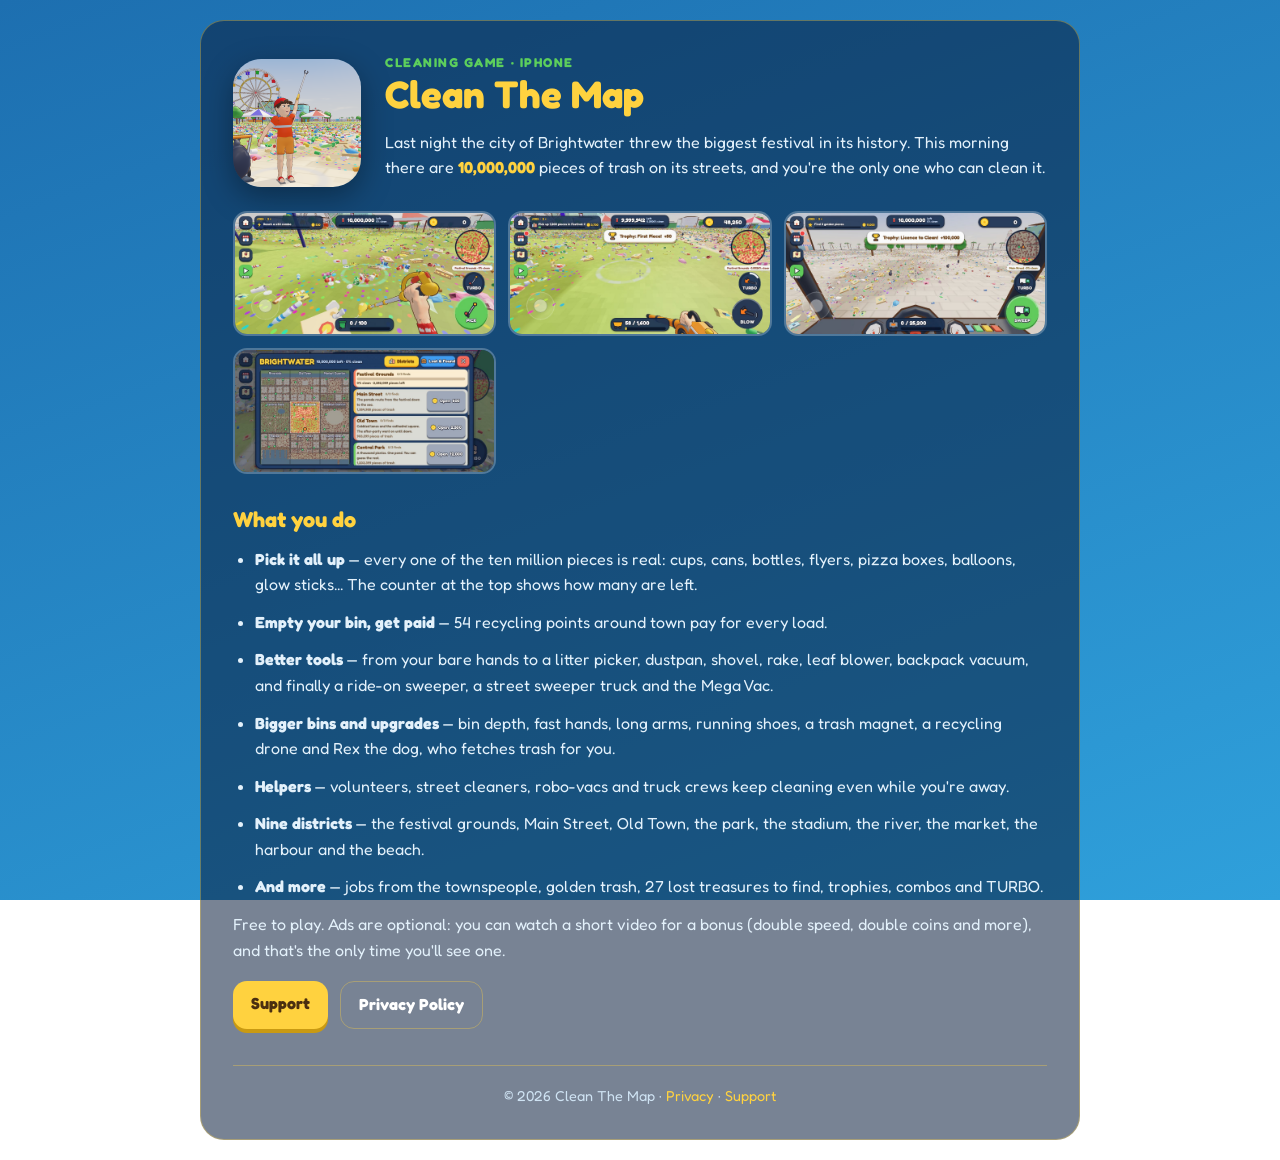
<file: index.html>
<!DOCTYPE html>
<html lang="en"><head><meta charset="UTF-8"><meta name="viewport" content="width=device-width, initial-scale=1.0">
<title>Clean The Map</title><meta name="description" content="Clean The Map — the festival is over and the city is buried in 10,000,000 pieces of trash. Pick it all up, one piece at a time. A cheerful cleaning game for iPhone.">
<link rel="icon" href="icon.png"><link rel="preconnect" href="https://fonts.googleapis.com"><link href="https://fonts.googleapis.com/css2?family=Fredoka:wght@400;600;700&display=swap" rel="stylesheet"><link rel="stylesheet" href="style.css"></head>
<body><div class="container">
<div class="hero"><img src="icon.png" alt="Clean The Map icon"><div><div class="tag">Cleaning game · iPhone</div><h1>Clean The Map</h1><p>Last night the city of Brightwater threw the biggest festival in its history. This morning there are <span class="big">10,000,000</span> pieces of trash on its streets, and you're the only one who can clean it.</p></div></div>
<div class="shots"><img src="img/play.jpg" alt="Picking up trash in first person"><img src="img/blower.jpg" alt="The leaf blower"><img src="img/truck.jpg" alt="Driving the ride-on sweeper"><img src="img/map.jpg" alt="The city map"></div>
<h2>What you do</h2>
<ul>
<li><b>Pick it all up</b> — every one of the ten million pieces is real: cups, cans, bottles, flyers, pizza boxes, balloons, glow sticks... The counter at the top shows how many are left.</li>
<li><b>Empty your bin, get paid</b> — 54 recycling points around town pay for every load.</li>
<li><b>Better tools</b> — from your bare hands to a litter picker, dustpan, shovel, rake, leaf blower, backpack vacuum, and finally a ride-on sweeper, a street sweeper truck and the Mega Vac.</li>
<li><b>Bigger bins and upgrades</b> — bin depth, fast hands, long arms, running shoes, a trash magnet, a recycling drone and Rex the dog, who fetches trash for you.</li>
<li><b>Helpers</b> — volunteers, street cleaners, robo-vacs and truck crews keep cleaning even while you're away.</li>
<li><b>Nine districts</b> — the festival grounds, Main Street, Old Town, the park, the stadium, the river, the market, the harbour and the beach.</li>
<li><b>And more</b> — jobs from the townspeople, golden trash, 27 lost treasures to find, trophies, combos and TURBO.</li>
</ul>
<p>Free to play. Ads are optional: you can watch a short video for a bonus (double speed, double coins and more), and that's the only time you'll see one.</p>
<div class="links"><a class="btn" href="support.html">Support</a><a class="btn ghost" href="privacy.html">Privacy Policy</a></div>
<footer>© 2026 Clean The Map · <a href="privacy.html">Privacy</a> · <a href="support.html">Support</a></footer>
</div></body></html>
</file>
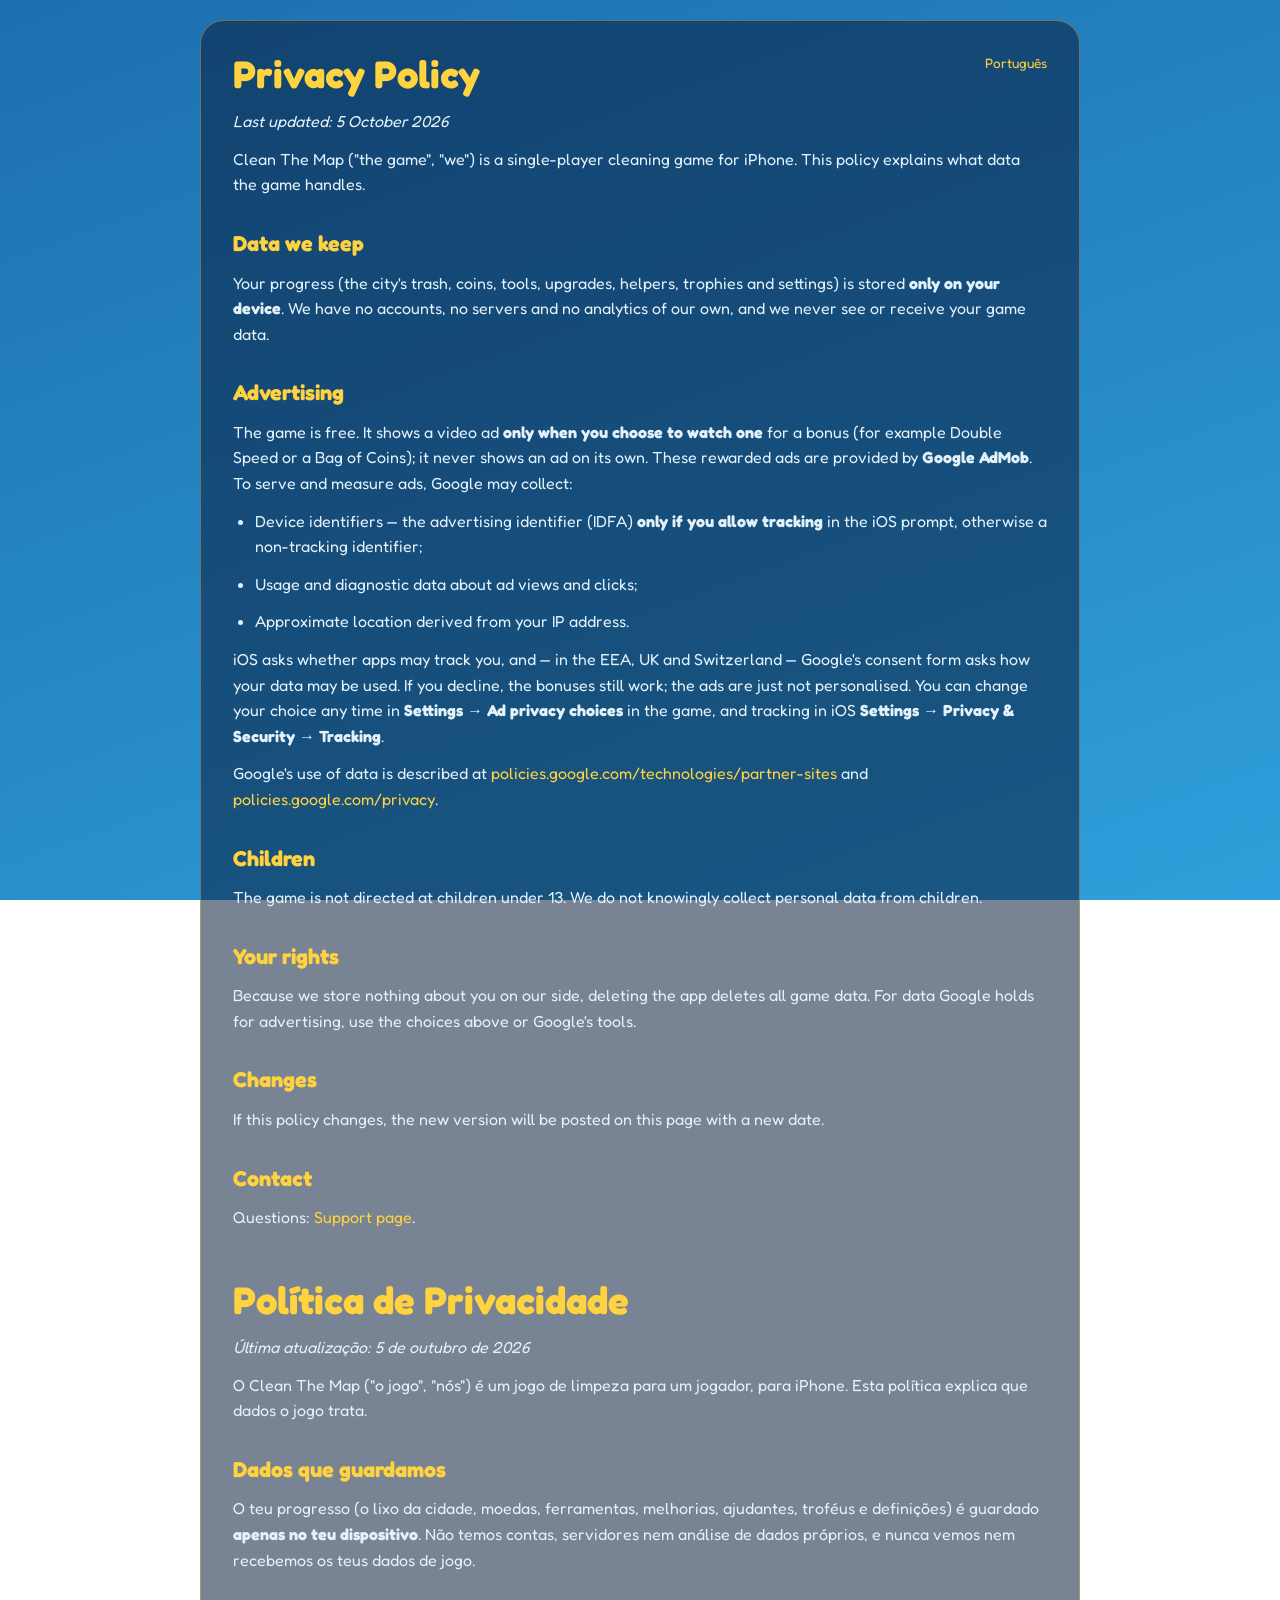
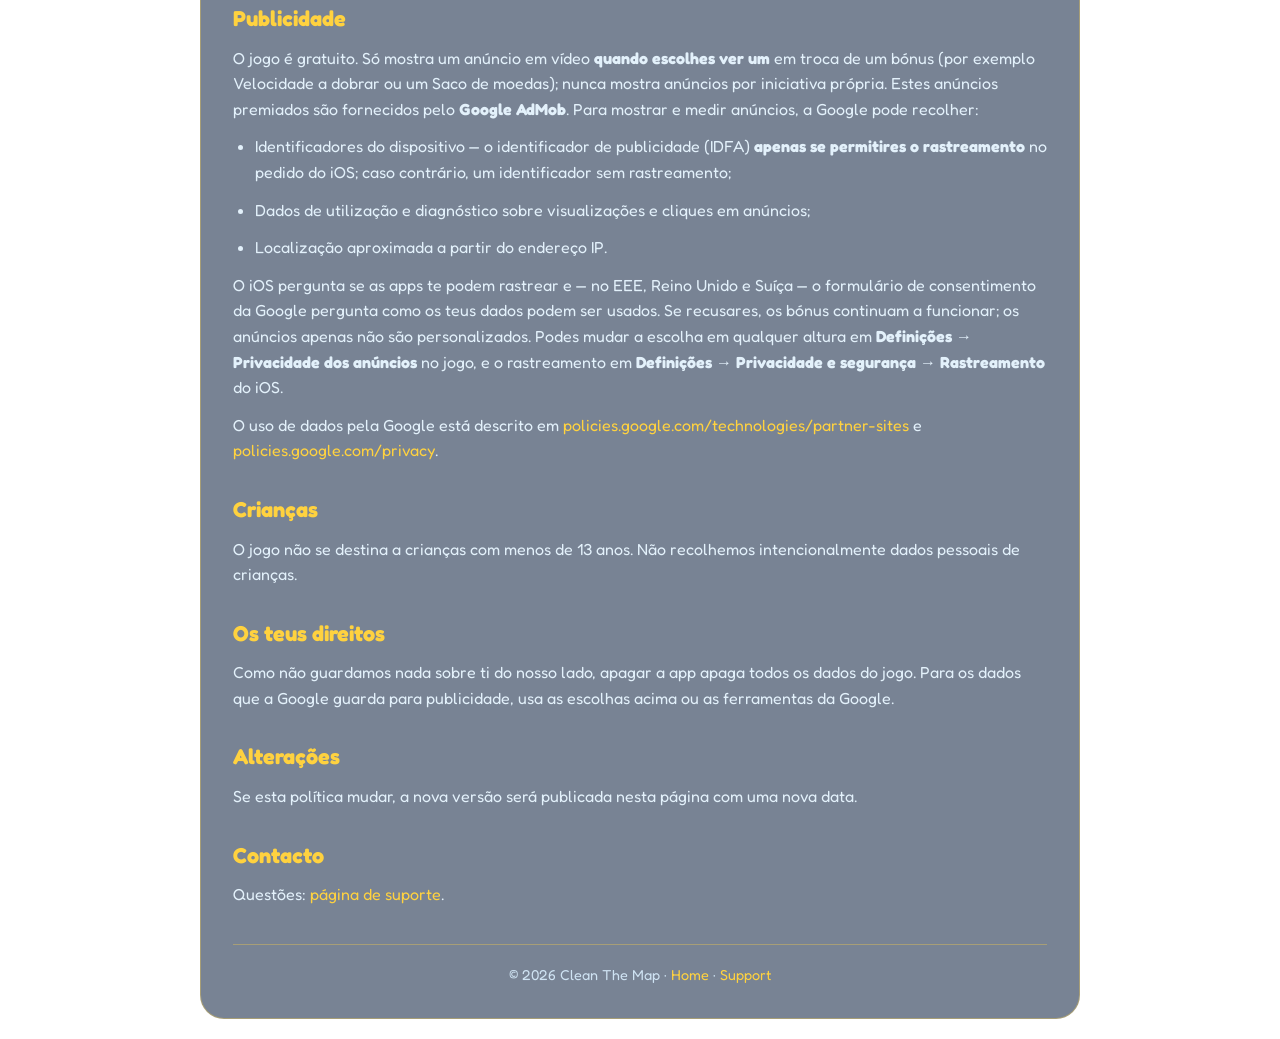
<file: privacy.html>
<!DOCTYPE html>
<html lang="en"><head><meta charset="UTF-8"><meta name="viewport" content="width=device-width, initial-scale=1.0">
<title>Clean The Map — Privacy Policy</title><link rel="icon" href="icon.png"><link href="https://fonts.googleapis.com/css2?family=Fredoka:wght@400;600;700&display=swap" rel="stylesheet"><link rel="stylesheet" href="style.css"></head>
<body><div class="container">
<a class="lang" href="#pt">Português</a>
<h1>Privacy Policy</h1>
<p><i>Last updated: 5 October 2026</i></p>
<p>Clean The Map ("the game", "we") is a single-player cleaning game for iPhone. This policy explains what data the game handles.</p>
<h2>Data we keep</h2>
<p>Your progress (the city's trash, coins, tools, upgrades, helpers, trophies and settings) is stored <b>only on your device</b>. We have no accounts, no servers and no analytics of our own, and we never see or receive your game data.</p>
<h2>Advertising</h2>
<p>The game is free. It shows a video ad <b>only when you choose to watch one</b> for a bonus (for example Double Speed or a Bag of Coins); it never shows an ad on its own. These rewarded ads are provided by <b>Google AdMob</b>. To serve and measure ads, Google may collect:</p>
<ul><li>Device identifiers — the advertising identifier (IDFA) <b>only if you allow tracking</b> in the iOS prompt, otherwise a non-tracking identifier;</li><li>Usage and diagnostic data about ad views and clicks;</li><li>Approximate location derived from your IP address.</li></ul>
<p>iOS asks whether apps may track you, and — in the EEA, UK and Switzerland — Google's consent form asks how your data may be used. If you decline, the bonuses still work; the ads are just not personalised. You can change your choice any time in <b>Settings → Ad privacy choices</b> in the game, and tracking in iOS <b>Settings → Privacy &amp; Security → Tracking</b>.</p>
<p>Google's use of data is described at <a href="https://policies.google.com/technologies/partner-sites">policies.google.com/technologies/partner-sites</a> and <a href="https://policies.google.com/privacy">policies.google.com/privacy</a>.</p>
<h2>Children</h2>
<p>The game is not directed at children under 13. We do not knowingly collect personal data from children.</p>
<h2>Your rights</h2>
<p>Because we store nothing about you on our side, deleting the app deletes all game data. For data Google holds for advertising, use the choices above or Google's tools.</p>
<h2>Changes</h2>
<p>If this policy changes, the new version will be posted on this page with a new date.</p>
<h2>Contact</h2>
<p>Questions: <a href="support.html">Support page</a>.</p>

<h1 id="pt" style="margin-top:48px">Política de Privacidade</h1>
<p><i>Última atualização: 5 de outubro de 2026</i></p>
<p>O Clean The Map ("o jogo", "nós") é um jogo de limpeza para um jogador, para iPhone. Esta política explica que dados o jogo trata.</p>
<h2>Dados que guardamos</h2>
<p>O teu progresso (o lixo da cidade, moedas, ferramentas, melhorias, ajudantes, troféus e definições) é guardado <b>apenas no teu dispositivo</b>. Não temos contas, servidores nem análise de dados próprios, e nunca vemos nem recebemos os teus dados de jogo.</p>
<h2>Publicidade</h2>
<p>O jogo é gratuito. Só mostra um anúncio em vídeo <b>quando escolhes ver um</b> em troca de um bónus (por exemplo Velocidade a dobrar ou um Saco de moedas); nunca mostra anúncios por iniciativa própria. Estes anúncios premiados são fornecidos pelo <b>Google AdMob</b>. Para mostrar e medir anúncios, a Google pode recolher:</p>
<ul><li>Identificadores do dispositivo — o identificador de publicidade (IDFA) <b>apenas se permitires o rastreamento</b> no pedido do iOS; caso contrário, um identificador sem rastreamento;</li><li>Dados de utilização e diagnóstico sobre visualizações e cliques em anúncios;</li><li>Localização aproximada a partir do endereço IP.</li></ul>
<p>O iOS pergunta se as apps te podem rastrear e — no EEE, Reino Unido e Suíça — o formulário de consentimento da Google pergunta como os teus dados podem ser usados. Se recusares, os bónus continuam a funcionar; os anúncios apenas não são personalizados. Podes mudar a escolha em qualquer altura em <b>Definições → Privacidade dos anúncios</b> no jogo, e o rastreamento em <b>Definições → Privacidade e segurança → Rastreamento</b> do iOS.</p>
<p>O uso de dados pela Google está descrito em <a href="https://policies.google.com/technologies/partner-sites">policies.google.com/technologies/partner-sites</a> e <a href="https://policies.google.com/privacy">policies.google.com/privacy</a>.</p>
<h2>Crianças</h2>
<p>O jogo não se destina a crianças com menos de 13 anos. Não recolhemos intencionalmente dados pessoais de crianças.</p>
<h2>Os teus direitos</h2>
<p>Como não guardamos nada sobre ti do nosso lado, apagar a app apaga todos os dados do jogo. Para os dados que a Google guarda para publicidade, usa as escolhas acima ou as ferramentas da Google.</p>
<h2>Alterações</h2>
<p>Se esta política mudar, a nova versão será publicada nesta página com uma nova data.</p>
<h2>Contacto</h2>
<p>Questões: <a href="support.html">página de suporte</a>.</p>
<footer>© 2026 Clean The Map · <a href="index.html">Home</a> · <a href="support.html">Support</a></footer>
</div></body></html>
</file>
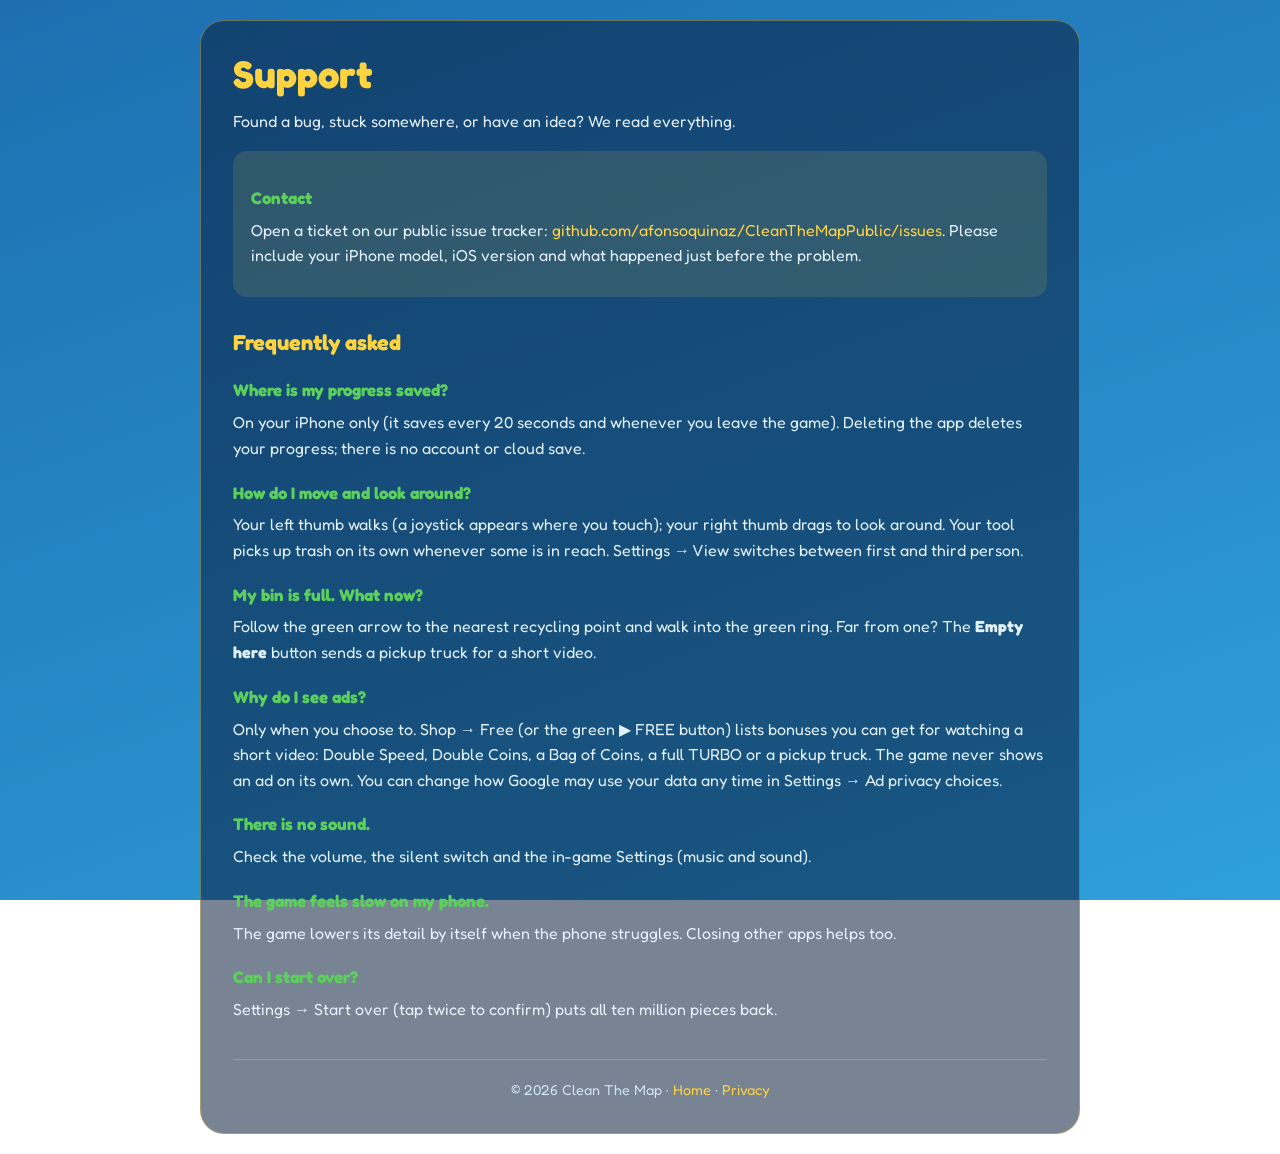
<file: support.html>
<!DOCTYPE html>
<html lang="en"><head><meta charset="UTF-8"><meta name="viewport" content="width=device-width, initial-scale=1.0">
<title>Clean The Map — Support</title><link rel="icon" href="icon.png"><link href="https://fonts.googleapis.com/css2?family=Fredoka:wght@400;600;700&display=swap" rel="stylesheet"><link rel="stylesheet" href="style.css"></head>
<body><div class="container">
<h1>Support</h1>
<p>Found a bug, stuck somewhere, or have an idea? We read everything.</p>
<div class="box"><h3>Contact</h3><p>Open a ticket on our public issue tracker: <a href="https://github.com/afonsoquinaz/CleanTheMapPublic/issues/new">github.com/afonsoquinaz/CleanTheMapPublic/issues</a>. Please include your iPhone model, iOS version and what happened just before the problem.</p></div>
<h2>Frequently asked</h2>
<h3>Where is my progress saved?</h3>
<p>On your iPhone only (it saves every 20 seconds and whenever you leave the game). Deleting the app deletes your progress; there is no account or cloud save.</p>
<h3>How do I move and look around?</h3>
<p>Your left thumb walks (a joystick appears where you touch); your right thumb drags to look around. Your tool picks up trash on its own whenever some is in reach. Settings → View switches between first and third person.</p>
<h3>My bin is full. What now?</h3>
<p>Follow the green arrow to the nearest recycling point and walk into the green ring. Far from one? The <b>Empty here</b> button sends a pickup truck for a short video.</p>
<h3>Why do I see ads?</h3>
<p>Only when you choose to. Shop → Free (or the green ▶ FREE button) lists bonuses you can get for watching a short video: Double Speed, Double Coins, a Bag of Coins, a full TURBO or a pickup truck. The game never shows an ad on its own. You can change how Google may use your data any time in Settings → Ad privacy choices.</p>
<h3>There is no sound.</h3>
<p>Check the volume, the silent switch and the in-game Settings (music and sound).</p>
<h3>The game feels slow on my phone.</h3>
<p>The game lowers its detail by itself when the phone struggles. Closing other apps helps too.</p>
<h3>Can I start over?</h3>
<p>Settings → Start over (tap twice to confirm) puts all ten million pieces back.</p>
<footer>© 2026 Clean The Map · <a href="index.html">Home</a> · <a href="privacy.html">Privacy</a></footer>
</div></body></html>
</file>
<file: style.css>
* { margin: 0; padding: 0; box-sizing: border-box; }
:root { --bg1: #1d6fb0; --bg2: #2fa0db; --ink: #ffffff; --soft: #e3f1fb; --acc: #ffd23f; --green: #5ccf5c; --card: rgba(10, 30, 60, .55); --edge: rgba(255, 210, 63, .35); }
body { font-family: 'Fredoka', -apple-system, BlinkMacSystemFont, 'Segoe UI', Roboto, Ubuntu, sans-serif; background: linear-gradient(160deg, var(--bg1), var(--bg2)); background-attachment: fixed; color: var(--ink); line-height: 1.6; padding: 20px 16px; min-height: 100vh; }
.container { max-width: 880px; margin: 0 auto; background: var(--card); border: 1px solid var(--edge); border-radius: 24px; padding: 32px; }
h1 { color: var(--acc); font-size: 2.4em; line-height: 1.1; margin-bottom: 14px; }
h2 { color: var(--acc); font-size: 1.35em; margin: 28px 0 10px; }
h3 { color: var(--green); font-size: 1.05em; margin: 18px 0 6px; }
p, li { color: var(--soft); margin-bottom: 12px; }
ul { margin-left: 22px; }
a { color: var(--acc); text-decoration: none; } a:hover { text-decoration: underline; }
.hero { display: flex; gap: 24px; align-items: center; flex-wrap: wrap; margin-bottom: 10px; }
.hero img { width: 128px; height: 128px; border-radius: 28px; box-shadow: 0 10px 30px rgba(0,0,0,.35); }
.hero > div { flex: 1; min-width: 240px; }
.tag { color: var(--green); font-weight: 800; letter-spacing: .12em; font-size: .8em; text-transform: uppercase; }
.big { color: var(--acc); font-weight: 800; }
.shots { display: grid; grid-template-columns: repeat(auto-fit, minmax(240px, 1fr)); gap: 12px; margin: 18px 0; }
.shots img { width: 100%; border-radius: 14px; border: 2px solid rgba(255,255,255,.25); display: block; }
.box { background: rgba(255, 210, 63, .12); border-radius: 14px; padding: 16px 18px; margin: 16px 0; }
.links { display: flex; gap: 12px; flex-wrap: wrap; margin-top: 18px; }
.btn { display: inline-block; padding: 10px 18px; border-radius: 14px; background: var(--acc); color: #4a2f10; font-weight: 800; box-shadow: 0 4px 0 #c99a12; }
.btn.ghost { background: transparent; border: 1px solid var(--edge); color: var(--ink); box-shadow: none; }
footer { text-align: center; margin-top: 36px; padding-top: 18px; border-top: 1px solid var(--edge); color: #cfe3f3; font-size: .9em; }
.lang { float: right; font-size: .85em; }
@media (max-width: 520px) { .container { padding: 20px; } h1 { font-size: 1.9em; } }
</file>
